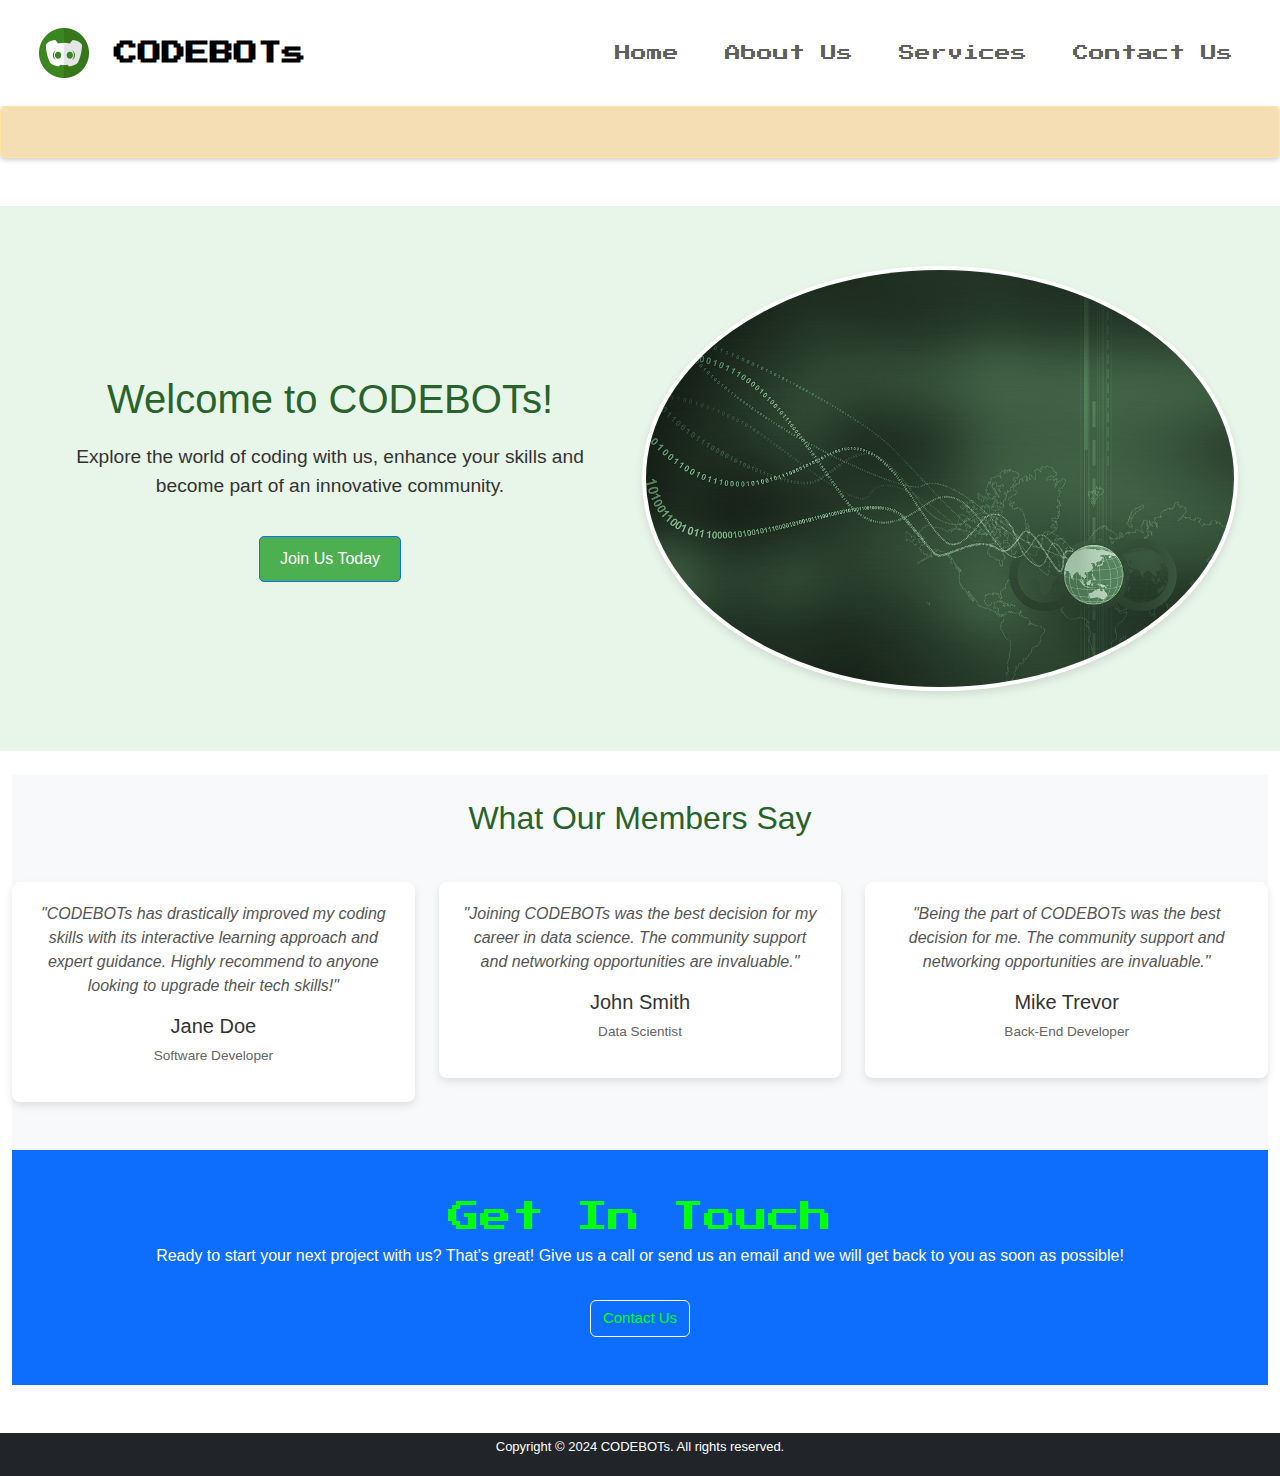
<file: index.html>
<!DOCTYPE html>
<html lang="en">

<head>
    <meta charset="UTF-8">
    <meta name="viewport" content="width=device-width, initial-scale=1.0">
    <title>CODEBOTs - Home</title>
    <!--title-icon-->
    <link rel="icon" href="images/favicon.ico.png">
    <!--boostrap 5 CDN-->
    <link href="https://cdn.jsdelivr.net/npm/bootstrap@5.3.3/dist/css/bootstrap.min.css" rel="stylesheet"
        integrity="sha384-QWTKZyjpPEjISv5WaRU9OFeRpok6YctnYmDr5pNlyT2bRjXh0JMhjY6hW+ALEwIH" crossorigin="anonymous">
    <!--font awesomne - icon-->
    <link rel="stylesheet" href="https://cdnjs.cloudflare.com/ajax/libs/font-awesome/6.5.2/css/all.min.css"
        integrity="sha512-SnH5WK+bZxgPHs44uWIX+LLJAJ9/2PkPKZ5QiAj6Ta86w+fsb2TkcmfRyVX3pBnMFcV7oQPJkl9QevSCWr3W6A=="
        crossorigin="anonymous" referrerpolicy="no-referrer" />
    <!--google fonts cdn-->
    <link rel="preconnect" href="https://fonts.googleapis.com">
    <link rel="preconnect" href="https://fonts.gstatic.com" crossorigin>
    <link href="https://fonts.googleapis.com/css2?family=Press+Start+2P&display=swap" rel="stylesheet">
    <!-- css file-->
    <link rel="stylesheet" href="css/style.css">

</head>

<body>
    <header class="container-fluid bg-none shadow-sm">
        <div class="container-fluid">
            <nav class="navbar navbar-expand-lg navbar-light">
                <a href="index.html"><img src="images/logo.png" alt="company-logo"></a><div class="logo navbar-brand">CODEBOTs</div>
                <button class="navbar-toggler" type="button" data-bs-toggle="collapse" data-bs-target="#navbarNav" aria-controls="navbarNav" aria-expanded="false" aria-label="Toggle navigation">
                    <span class="navbar-toggler-icon"></span>
                </button>
                <div class="collapse navbar-collapse" id="navbarNav">
                    <ul class="navbar-nav ms-auto">
                        <li class="nav-item">
                            <a class="nav-link" href="index.html">Home</a>
                        </li>
                        <li class="nav-item">
                            <a class="nav-link" href="aboutus.html">About Us</a>
                        </li>
                        <li class="nav-item">
                            <a class="nav-link" href="services.html">Services</a>
                        </li>
                        <li class="nav-item">
                            <a class="nav-link" href="#contact">Contact Us</a>
                        </li>
                    </ul>
                </div>
            </nav>
        </div>
    </header>

    <div class="notice alert alert-warning text-center mb-0">
        <p>Welcome to CODEBOTs! Are you an enthusiastic CODER? Yes? Then, Join our community. NOW!</p>
    </div>

    <div class="container-fluid my-5">
        <!-- Hero Section with Image on Right -->
        <section id="hero" class="row align-items-center mb-4">
            <div id="text-container" class="col-md-6 text-center text-md-left">
                <h1>Welcome to CODEBOTs!</h1>
                <p>Explore the world of coding with us, enhance your skills and become part of an innovative community.</p>
                <a href="#get-started" class="btn btn-primary mt-3">Join Us Today</a>
            </div>
            <div class="col-md-6">
                <img src="images/bg-image.jpg" alt="Coding Image" class="img-fluid rounded-circle">
            </div>
        </section>

        <!-- Testimonials Section -->
        <section id="testimonials" class="text-center bg-light py-4">
            <div class="row justify-content-center">
                <div class="container">
                    <h2 class="mb-4">What Our Members Say</h2>
                    <div class="row justify-content-center">
                        <div class="col-md-4 mb-4">
                            <div class="testimonial-card">
                                <p class="testimonial-text">"CODEBOTs has drastically improved my coding skills with its
                                    interactive learning approach and expert guidance. Highly recommend to anyone looking to
                                    upgrade their tech skills!"</p>
                                <i class="fas fa-user-circle fa-5x"></i>
                                <h5 class="mt-2">Jane Doe</h5>
                                <p class="testimonial-role">Software Developer</p>
                            </div>
                        </div>
                        <div class="col-md-4 mb-4">
                            <div class="testimonial-card">
                                <p class="testimonial-text">"Joining CODEBOTs was the best decision for my career in data
                                    science. The community support and networking opportunities are invaluable."</p>
                                <i class="fas fa-user-circle fa-5x"></i>
                                <h5 class="mt-2">John Smith</h5>
                                <p class="testimonial-role">Data Scientist</p>
                            </div>
                        </div>
                        <div class="col-md-4 mb-4">
                            <div class="testimonial-card">
                                <p class="testimonial-text">"Being the part of CODEBOTs was the best decision for me. The community support and networking opportunities are invaluable."</p>
                                <i class="fas fa-user-circle fa-5x"></i>
                                <h5 class="mt-2">Mike Trevor</h5>
                                <p class="testimonial-role">Back-End Developer</p>
                            </div>
                        </div>
                    </div>
                </div>
            </div>
        </section>

        <!-- Contact Us CTA Section -->
        <section id="contact-cta" class="text-center p-5 bg-primary text-white">
            <h2>Get In Touch</h2>
            <p>Ready to start your next project with us? That's great! Give us a call or send us an email and we will get back to you as soon as possible!</p>
            <a href="#contact" class="btn btn-outline-light mt-3">Contact Us</a>
        </section>
    </div>

    <footer class="text-center bg-dark text-white p-1">
        <p>Copyright © 2024 CODEBOTs. All rights reserved.</p>
    </footer>
</body>
</html>
</file>
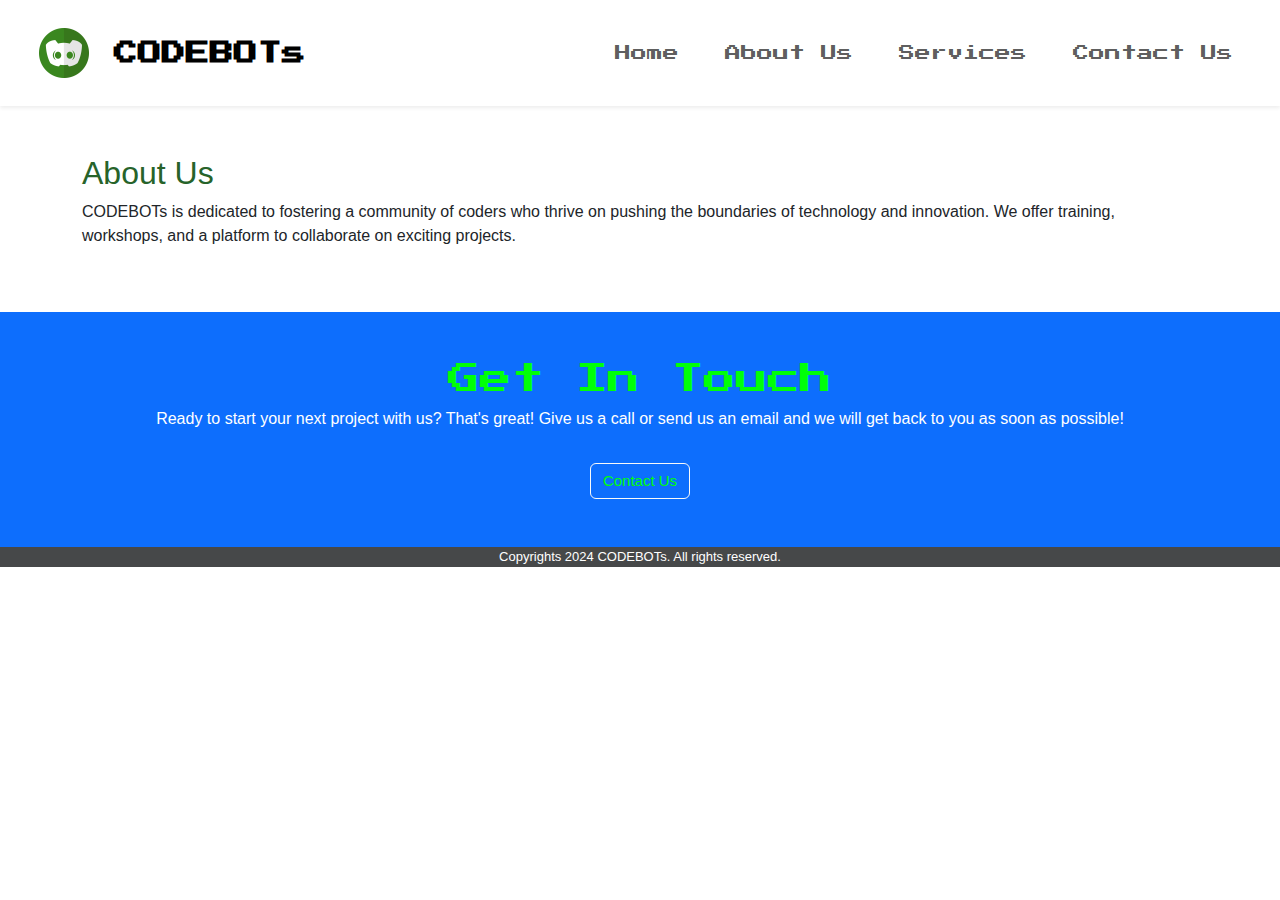
<file: aboutus.html>
<!DOCTYPE html>
<html lang="en">

<head>
    <meta charset="UTF-8">
    <meta name="viewport" content="width=device-width, initial-scale=1.0">
    <title>CODEBOTs - About Us</title>
    <!--title-icon-->
    <link rel="icon" href="images/icon-title.png">
    <!--boostrap 5 CDN-->
    <link href="https://cdn.jsdelivr.net/npm/bootstrap@5.3.3/dist/css/bootstrap.min.css" rel="stylesheet"
        integrity="sha384-QWTKZyjpPEjISv5WaRU9OFeRpok6YctnYmDr5pNlyT2bRjXh0JMhjY6hW+ALEwIH" crossorigin="anonymous">
    <!--font awesomne - icon-->
    <link rel="stylesheet" href="https://cdnjs.cloudflare.com/ajax/libs/font-awesome/6.5.2/css/all.min.css"
        integrity="sha512-SnH5WK+bZxgPHs44uWIX+LLJAJ9/2PkPKZ5QiAj6Ta86w+fsb2TkcmfRyVX3pBnMFcV7oQPJkl9QevSCWr3W6A=="
        crossorigin="anonymous" referrerpolicy="no-referrer" />
    <!--google fonts cdn-->
    <link rel="preconnect" href="https://fonts.googleapis.com">
    <link rel="preconnect" href="https://fonts.gstatic.com" crossorigin>
    <link href="https://fonts.googleapis.com/css2?family=Press+Start+2P&display=swap" rel="stylesheet">
    <!-- css file-->
    <link rel="stylesheet" href="css/style.css">

</head>

<body>
    <header class="container-fluid bg-none shadow-sm">
        <div class="container-fluid">
            <nav class="navbar navbar-expand-lg navbar-light">
                <a href="index.html"><img src="images/logo.png" alt="company-logo"></a><div class="logo navbar-brand">CODEBOTs</div>
                <button class="navbar-toggler" type="button" data-bs-toggle="collapse" data-bs-target="#navbarNav" aria-controls="navbarNav" aria-expanded="false" aria-label="Toggle navigation">
                    <span class="navbar-toggler-icon"></span>
                </button>
                <div class="collapse navbar-collapse" id="navbarNav">
                    <ul class="navbar-nav ms-auto">
                        <li class="nav-item">
                            <a class="nav-link" href="index.html">Home</a>
                        </li>
                        <li class="nav-item">
                            <a class="nav-link" href="aboutus.html">About Us</a>
                        </li>
                        <li class="nav-item">
                            <a class="nav-link" href="services.html">Services</a>
                        </li>
                        <li class="nav-item">
                            <a class="nav-link" href="#contact">Contact Us</a>
                        </li>
                    </ul>
                </div>
            </nav>
        </div>
    </header>

    <!-- About Us Section -->
    <section id="about" class="p-5">
        <div class="container">
            <h2>About Us</h2>
            <p>CODEBOTs is dedicated to fostering a community of coders who thrive on pushing the boundaries of
                technology and innovation. We offer training, workshops, and a platform to collaborate on exciting
                projects.</p>
        </div>
    </section>

    <!-- Contact Us CTA Section -->
    <section id="contact-cta" class="text-center p-5 bg-primary text-white">
        <h2>Get In Touch</h2>
        <p>Ready to start your next project with us? That's great! Give us a call or send us an email and we will get
            back to you as soon as possible!</p>
        <a href="#contact" class="btn btn-outline-light mt-3">Contact Us</a>
    </section>
    </div>

    <footer>
        <div class="footer-content">
            <p class="copyrights">Copyrights 2024 CODEBOTs. All rights reserved.</p>
        </div>
    </footer>
</body>

</html>
</file>
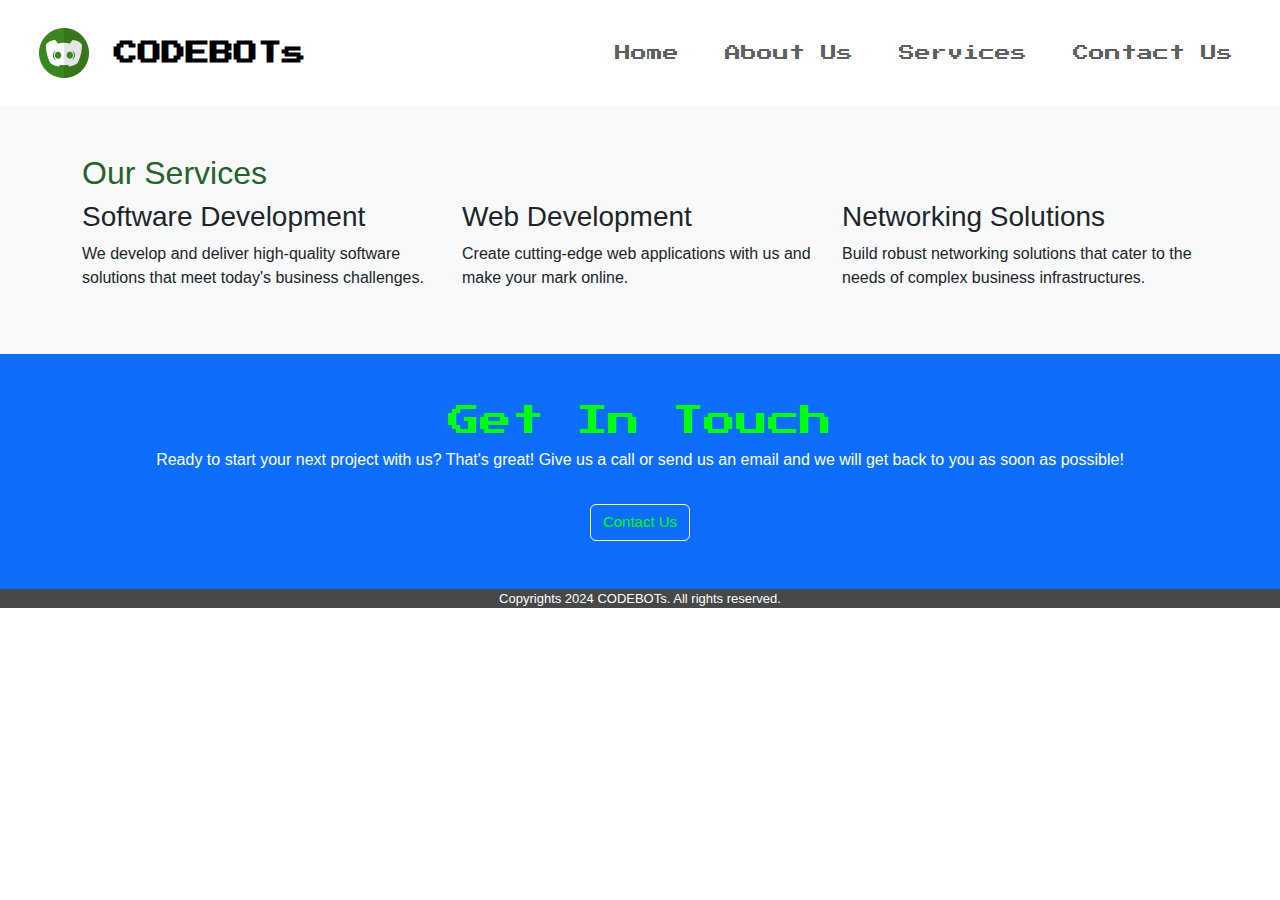
<file: services.html>
<!DOCTYPE html>
<html lang="en">

<head>
    <meta charset="UTF-8">
    <meta name="viewport" content="width=device-width, initial-scale=1.0">
    <title>CODEBOTs - Services</title>
    <!--title-icon-->
    <link rel="icon" href="images/icon-title.png">
    <!--boostrap 5 CDN-->
    <link href="https://cdn.jsdelivr.net/npm/bootstrap@5.3.3/dist/css/bootstrap.min.css" rel="stylesheet"
        integrity="sha384-QWTKZyjpPEjISv5WaRU9OFeRpok6YctnYmDr5pNlyT2bRjXh0JMhjY6hW+ALEwIH" crossorigin="anonymous">
    <!--font awesomne - icon-->
    <link rel="stylesheet" href="https://cdnjs.cloudflare.com/ajax/libs/font-awesome/6.5.2/css/all.min.css"
        integrity="sha512-SnH5WK+bZxgPHs44uWIX+LLJAJ9/2PkPKZ5QiAj6Ta86w+fsb2TkcmfRyVX3pBnMFcV7oQPJkl9QevSCWr3W6A=="
        crossorigin="anonymous" referrerpolicy="no-referrer" />
    <!--google fonts cdn-->
    <link rel="preconnect" href="https://fonts.googleapis.com">
    <link rel="preconnect" href="https://fonts.gstatic.com" crossorigin>
    <link href="https://fonts.googleapis.com/css2?family=Press+Start+2P&display=swap" rel="stylesheet">
    <!-- css file-->
    <link rel="stylesheet" href="css/style.css">

</head>

<body>
    <header class="container-fluid bg-none shadow-sm">
        <div class="container-fluid">
            <nav class="navbar navbar-expand-lg navbar-light">
                <a href="index.html"><img src="images/logo.png" alt="company-logo"></a><div class="logo navbar-brand">CODEBOTs</div>
                <button class="navbar-toggler" type="button" data-bs-toggle="collapse" data-bs-target="#navbarNav" aria-controls="navbarNav" aria-expanded="false" aria-label="Toggle navigation">
                    <span class="navbar-toggler-icon"></span>
                </button>
                <div class="collapse navbar-collapse" id="navbarNav">
                    <ul class="navbar-nav ms-auto">
                        <li class="nav-item">
                            <a class="nav-link" href="index.html">Home</a>
                        </li>
                        <li class="nav-item">
                            <a class="nav-link" href="aboutus.html">About Us</a>
                        </li>
                        <li class="nav-item">
                            <a class="nav-link" href="services.html">Services</a>
                        </li>
                        <li class="nav-item">
                            <a class="nav-link" href="#contact">Contact Us</a>
                        </li>
                    </ul>
                </div>
            </nav>
        </div>
    </header>
    <!-- Services Section -->
    <section id="services" class="p-5 bg-light">
        <div class="container">
            <h2>Our Services</h2>
            <div class="row">
                <div class="col-md-4">
                    <i class="fas fa-code fa-3x"></i>
                    <h3>Software Development</h3>
                    <p>We develop and deliver high-quality software solutions that meet today's business challenges.</p>
                </div>
                <div class="col-md-4">
                    <i class="fas fa-laptop-code fa-3x"></i>
                    <h3>Web Development</h3>
                    <p>Create cutting-edge web applications with us and make your mark online.</p>
                </div>
                <div class="col-md-4">
                    <i class="fas fa-network-wired fa-3x"></i>
                    <h3>Networking Solutions</h3>
                    <p>Build robust networking solutions that cater to the needs of complex business infrastructures.
                    </p>
                </div>
            </div>
        </div>
    </section>

    <!-- Contact Us CTA Section -->
    <section id="contact-cta" class="text-center p-5 bg-primary text-white">
        <h2>Get In Touch</h2>
        <p>Ready to start your next project with us? That's great! Give us a call or send us an email and we will get
            back to you as soon as possible!</p>
        <a href="#contact" class="btn btn-outline-light mt-3">Contact Us</a>
    </section>
    </div>

    <footer>
        <div class="footer-content">
            <p class="copyrights">Copyrights 2024 CODEBOTs. All rights reserved.</p>
        </div>
    </footer>
</body>

</html>
</file>
<file: css/style.css>
/*Pages template style*/
body {
    font-family: Arial, sans-serif;
    margin: 0;
    padding: 0;
    width: 100%;
    height: 100%;
    background-color: white;
}

header {    /*header css*/
    display: flex;
    justify-content: space-between;
    align-items: center;
    padding: 20px 50px;
    box-shadow: 0 2px 5px rgba(0,0,0,0.1);
}

header .logo {
    padding-left: 10px;
    font-weight: bold;
    font-size: 24px;
    font-family: "Press Start 2P", system-ui
}


header nav a {
    text-decoration: none;
    color: black;
    margin: 0 15px;
    font-size: 5px;
    font-family: "Press Start 2P", system-ui;
}


footer {    /*Footer css*/
    margin: 0;
    text-align: center;
    padding: 0;
    background-color: #464849;
    color: white;
    font-size: 13px;
}


/*home page styling*/
/*style for scrolling notice*/
.notice {
    overflow: hidden; 
    position: relative; 
    background: wheat;
    box-shadow: 0 2px 5px rgba(0,0,0,0.2); 
    padding: 25px; 
    display: flex;
    justify-content: center;
    font-family: "Press Start 2P", system-ui;
    font-size: 20px;
}
.notice p {
    position: absolute; 
    white-space: nowrap; 
    transform: translateX(100%); 
    animation: scroll-left 25s linear infinite; 
}
@keyframes scroll-left {
    from {
        transform: translateX(100%); 
    }
    to {
        transform: translateX(-90%); 
    }
}

/*style for hero section*/
.home-content {
    width: 100%;
    background-color: #e8f5e9; 
}
#hero {
    display: flex;
    align-items: center; 
    justify-content: center; 
    text-align: center; 
    background-color: #e8f5e9;
    padding: 60px 20px; 
}

#hero #text-container {
    max-width: 600px; 
}

#hero h1 {
    font-size: 2.5rem; 
    color: #27632a; 
    margin-bottom: 20px; 
}

#hero p {
    font-size: 1.2rem; 
    margin-bottom: 20px; 
    color: #333; 
}

#hero a.btn {
    padding: 10px 20px; 
    background-color: #4caf50; 
    color: white; 
    border-radius: 5px; 
    text-decoration: none; 
    transition: background-color 0.3s; 
}

#hero a.btn:hover {
    background-color: #388e3c; 
}

#hero img {
    max-width: 100%; 
    height: auto;
    border-radius: 50%;
    border: 4px solid white;
    box-shadow: 0 4px 8px rgba(0,0,0,0.1);
}


/*Testimonials css*/
#testimonials {
    background-color: #f8f9fa; 
    color: #333;
}

.testimonial-card {
    background: white;
    border: none;
    border-radius: 8px;
    box-shadow: 0 4px 8px rgba(0,0,0,0.1);
    padding: 20px;
    margin-top: 20px;
    text-align: center;
}

.testimonial-text {
    font-size: 1rem;
    font-style: italic;
    color: #555;
}

.testimonial-img {
    width: 80px;
    height: 80px;
    border-radius: 50%; 
    margin-top: 20px;
}

.testimonial-role {
    font-size: 0.85rem;
    color: #666;
}

h2 {
    color: #27632a; 
}

/*Contact stykle*/
#contact-cta h2{
    color: #00ff08;
    font-family: "Press Start 2P", system-ui;
}
#contact-cta a {
    font-size: 15px;
    font-weight: 200;
    color: #00ff08;
}
</file>
